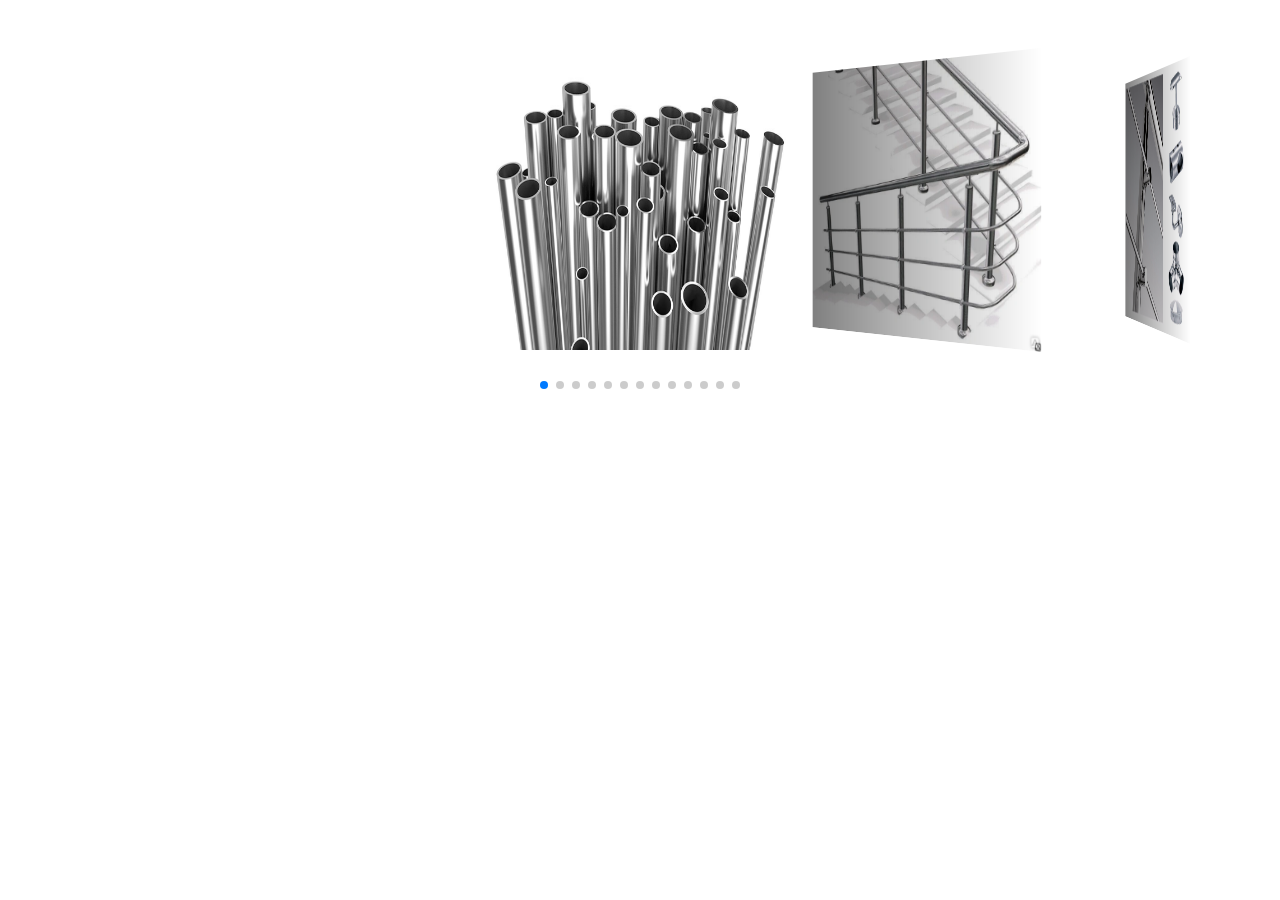
<file: libiray/animate/index.html>
<!DOCTYPE html>
<html lang="en">

<head>
    <meta charset="utf-8" />
    <title>Swiper demo</title>
    <meta name="viewport" content="width=device-width, initial-scale=1, minimum-scale=1, maximum-scale=1" />
    <!-- Link Swiper's CSS -->
    <link rel="stylesheet" href="https://cdn.jsdelivr.net/npm/swiper@11/swiper-bundle.min.css" />

    <!-- Demo styles -->
    <style>
        html,
        body {
            position: relative;
            height: 100%;
        }

        body {
            background-color: rgb(3, 15, 28, 0);
            font-family: Helvetica Neue, Helvetica, Arial, sans-serif;
            font-size: 14px;
            color: #000;
            margin: 0;
            padding: 0;
        }

        .swiper {
            width: 100%;
            padding-top: 50px;
            padding-bottom: 50px;
        }

        .swiper-slide {
            background-position: center;
            background-size: cover;
            width: 300px;
            height: 300px;
        }

        .swiper-slide img {
            display: block;
            width: 100%;
            height: 100%;
        }
    </style>
</head>

<body>
    <!-- Swiper -->
    <div class="swiper mySwiper">
        <div class="swiper-wrapper">
            <div class="swiper-slide">
                <img src="img/a1.jpg" />
            </div>
            <div class="swiper-slide">
                <img src="img/a2.webp" />
            </div>
            <div class="swiper-slide">
                <img src="img/a3.jpg" />
            </div>
            <div class="swiper-slide">
                <img src="img/a4.jpg" />
            </div>
            <div class="swiper-slide">
                <img src="img/a5.jpg" />
            </div>
            <div class="swiper-slide">
                <img src="img/a6.webp" />
            </div>
            <div class="swiper-slide">
                <img src="img/a7.png" />
            </div>
            <div class="swiper-slide">
                <img src="img/a8.jfif" />
            </div>
            <div class="swiper-slide">
                <img src="img/a9.jpg" />
            </div>
            <div class="swiper-slide">
                <img src="img/a10.webp" />
            </div>
            <div class="swiper-slide">
                <img src="img/a11.jpg" />
            </div>
            <div class="swiper-slide">
                <img src="img/a12.jpg" />
            </div>
            <div class="swiper-slide">
                <img src="img/a13.avif" />
            </div>
        </div>
        <div class="swiper-pagination"></div>
    </div>

    <!-- Swiper JS -->
    <script src="https://cdn.jsdelivr.net/npm/swiper@11/swiper-bundle.min.js"></script>

    <!-- Initialize Swiper -->
    <script>
        var swiper = new Swiper(".mySwiper", {
            effect: "coverflow",
            grabCursor: true,
            centeredSlides: true,
            slidesPerView: "auto",
            coverflowEffect: {
                rotate: 50,
                stretch: 0,
                depth: 100,
                modifier: 1,
                slideShadows: true,
            },
            autoplay: {
                delay: 3500,
                disableOnInteraction: false
            },
            pagination: {
                el: ".swiper-pagination",
            },
        });
    </script>
</body>

</html>
</file>
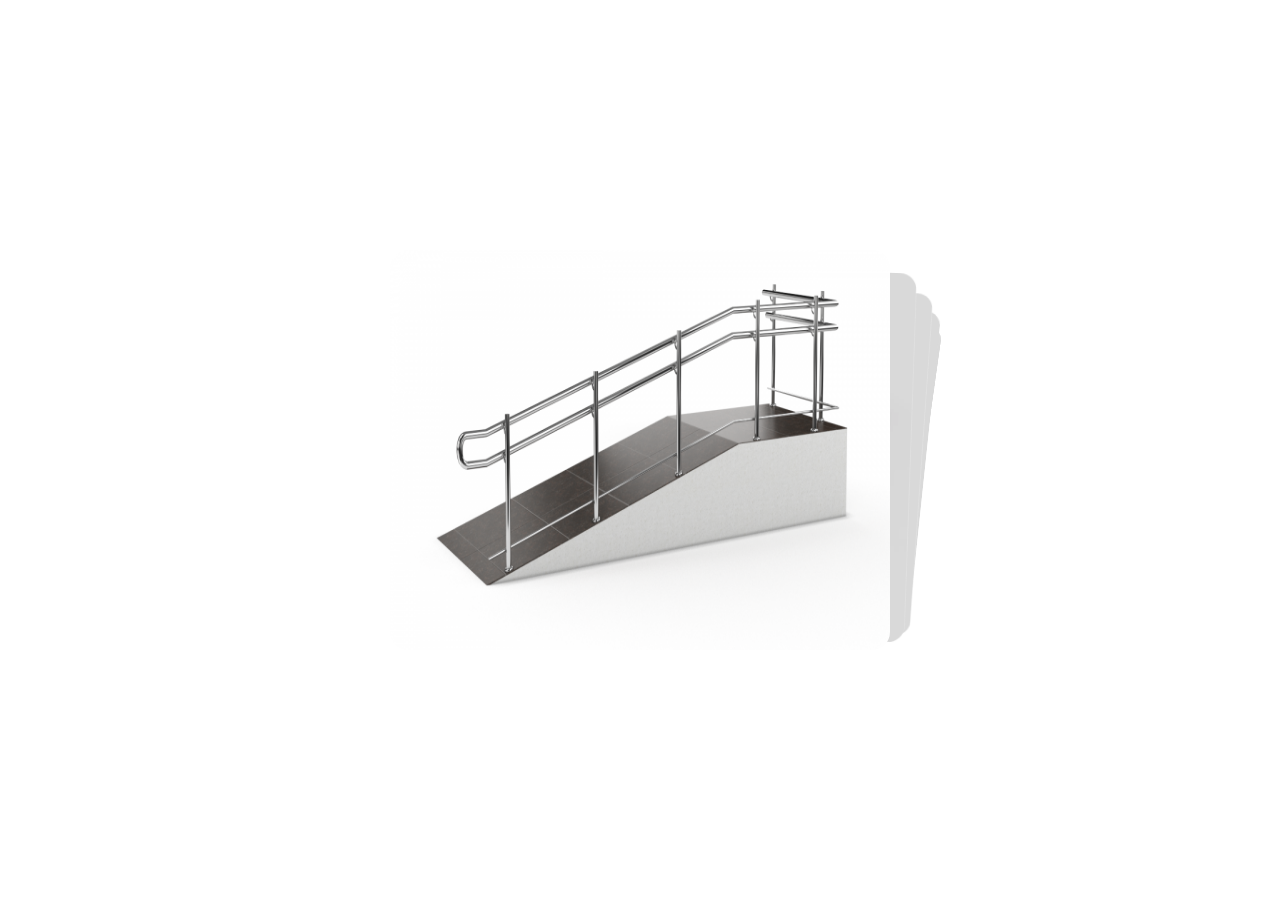
<file: libiray/OProduc/index.html>
<!DOCTYPE html>
<html lang="en">

<head>
  <meta charset="utf-8" />
  <title>Swiper demo</title>
  <meta name="viewport" content="width=device-width, initial-scale=1, minimum-scale=1, maximum-scale=1" />
  <!-- Link Swiper's CSS -->
  <link rel="stylesheet" href="https://cdn.jsdelivr.net/npm/swiper@11/swiper-bundle.min.css" />

  <!-- Demo styles -->
  <style>
    html,
    body {
      position: relative;
      height: 100%;
    }

    body {
      background: #ffffff00;
      font-family: Helvetica Neue, Helvetica, Arial, sans-serif;
      font-size: 14px;
      margin: 0;
      padding: 0;
      display: flex;
      justify-content: center;
      align-items: center;
    }

    .swiper {
      width: 500px;
      height: 400px;
    }
    
    .swiper-slide {
        display: flex;
        align-items: center;
        justify-content: center;
        border-radius: 18px;
        font-size: 22px;
        font-weight: bold;
        color: #fff;
        background-color: white;
        /*border: 2px solid green;*/
    }

    .swiper-slide:nth-child(1n) {
        background-image: url(img/oPro1.png);
        background-size: 100% 100%;
    }
    
    .swiper-slide:nth-child(2n) {
        background-image: url(img/oPro2.webp);
        background-size: 100% 100%;
    }
    
    .swiper-slide:nth-child(3n) {
        background-image: url(img/oPro3.webp);
        background-size: 100% 100%;
    }
    
    .swiper-slide:nth-child(4n) {
        background-image: url(img/oPro4.webp);
        background-size: 100% 100%;
    }
    
    .swiper-slide:nth-child(5n) {
        background-image: url(img/oPro5.jpg);
        background-size: 100% 100%;
    }
    
    .swiper-slide:nth-child(6n) {
        background-image: url(img/oPro6.webp);
        background-size: 100% 100%;
    }
    
    .swiper-slide:nth-child(7n) {
        background-image: url(img/oPro7.jfif);
        background-size: 100% 100%;
    }
    
    .swiper-slide:nth-child(8n) {
        background-image: url(img/oPro8.webp);
        background-size: 100% 100%;
    }
    
    .swiper-slide:nth-child(9n) {
        background-image: url(img/oPro9.png);
        background-size: 100% 100%;
    }
    
    .swiper-slide:nth-child(10n) {
        background-image: url(img/oPro10.jpg);
        background-size: 100% 100%;
    }
    @media screen and (max-width: 500px) {
      .swiper{
        width: 350px;
      height: 350px;
      }
    }
    @media screen and (max-width: 400px) {
      .swiper{
        width: 300px;
      height: 300px;
      }
    }
  </style>
</head>

<body>
  <!-- Swiper -->

  <div class="swiper mySwiper">
    <div class="swiper-wrapper">
      <div class="swiper-slide"></div>
      <div class="swiper-slide"></div>
      <div class="swiper-slide"></div>
      <div class="swiper-slide"></div>
      <div class="swiper-slide"></div>
      <div class="swiper-slide"></div>
      <div class="swiper-slide"></div>
      <div class="swiper-slide"></div>
      <div class="swiper-slide"></div>
      <div class="swiper-slide"></div>
    </div>
  </div>

  <!-- Swiper JS -->
  <script src="https://cdn.jsdelivr.net/npm/swiper@11/swiper-bundle.min.js"></script>

  <!-- Initialize Swiper -->
  <script>
    var swiper = new Swiper(".mySwiper", {
      effect: "cards",
      grabCursor: true,
    });
  </script>
</body>

</html>
</file>
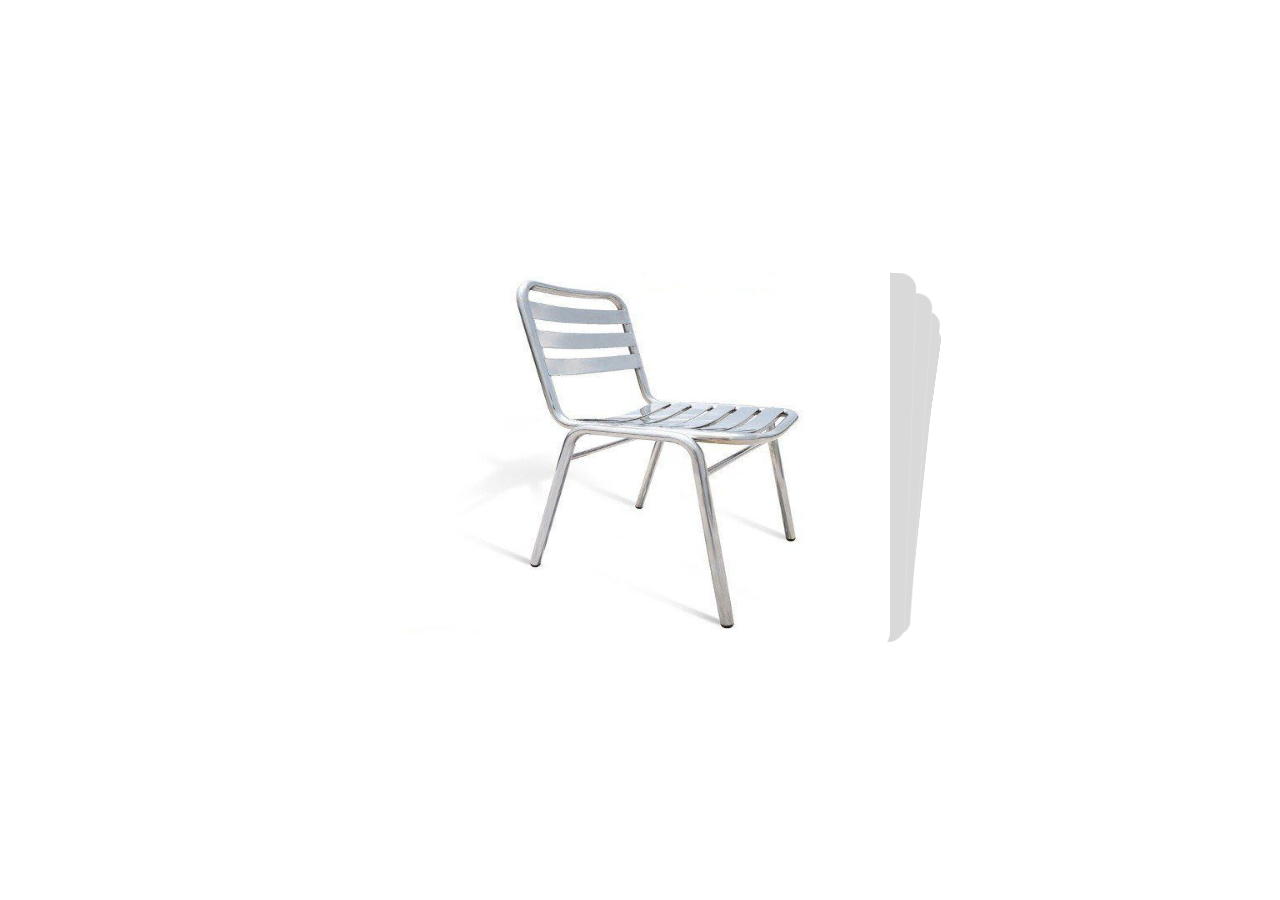
<file: libiray/OProduc1/index.html>
<!DOCTYPE html>
<html lang="en">

<head>
  <meta charset="utf-8" />
  <title>Swiper demo</title>
  <meta name="viewport" content="width=device-width, initial-scale=1, minimum-scale=1, maximum-scale=1" />
  <!-- Link Swiper's CSS -->
  <link rel="stylesheet" href="https://cdn.jsdelivr.net/npm/swiper@11/swiper-bundle.min.css" />

  <!-- Demo styles -->
  <style>
    html,
    body {
      position: relative;
      height: 100%;
    }

    body {
      background: #ffffff00;
      font-family: Helvetica Neue, Helvetica, Arial, sans-serif;
      font-size: 14px;
      margin: 0;
      padding: 0;
      display: flex;
      justify-content: center;
      align-items: center;
    }

    .swiper {
      width: 500px;
      height: 400px;
      /* border: 2px solid blue; */
    }
    
    .swiper-slide {
        display: flex;
        align-items: center;
        justify-content: center;
        border-radius: 18px;
        font-size: 22px;
        font-weight: bold;
        color: #fff;
        background-color: white;
        /* border: 2px solid green; */
    }

    .swiper-slide:nth-child(1n) {
        background-image: url(img/stul1.jpg);
        background-size: 100% 100%;
    }
    
    .swiper-slide:nth-child(2n) {
        background-image: url(img/stul2.jpg);
        background-size: 100% 100%;
    }
    
    .swiper-slide:nth-child(3n) {
        background-image: url(img/stul3.jpg);
        background-size: 100% 100%;
    }
    
    .swiper-slide:nth-child(4n) {
        background-image: url(img/stul4.avif);
        background-size: 100% 100%;
    }
    
    .swiper-slide:nth-child(5n) {
        background-image: url(img/stul5.jpg);
        background-size: 100% 100%;
    }
    
    .swiper-slide:nth-child(6n) {
        background-image: url(img/stul6.avif);
        background-size: 100% 100%;
    }
    
    .swiper-slide:nth-child(7n) {
        background-image: url(img/stul7.jpg);
        background-size: 100% 100%;
    }
    
    .swiper-slide:nth-child(8n) {
        background-image: url(img/stul8.jpg);
        background-size: 100% 100%;
    }
    
    .swiper-slide:nth-child(9n) {
        background-image: url(img/stul9.avif);
        background-size: 100% 100%;
    }
    
    .swiper-slide:nth-child(10n) {
        background-image: url(img/stul10.avif);
        background-size: 100% 100%;
    }
    @media screen and (max-width: 500px) {
      .swiper{
        width: 350px;
      height: 350px;
      }
    }
    @media screen and (max-width: 400px) {
      .swiper{
        width: 300px;
      height: 300px;
      }
    }
  </style>
</head>

<body>
  <!-- Swiper -->

  <div class="swiper mySwiper">
    <div class="swiper-wrapper">
      <div class="swiper-slide"></div>
      <div class="swiper-slide"></div>
      <div class="swiper-slide"></div>
      <div class="swiper-slide"></div>
      <div class="swiper-slide"></div>
      <div class="swiper-slide"></div>
      <div class="swiper-slide"></div>
      <div class="swiper-slide"></div>
      <div class="swiper-slide"></div>
      <div class="swiper-slide"></div>
    </div>
  </div>

  <!-- Swiper JS -->
  <script src="https://cdn.jsdelivr.net/npm/swiper@11/swiper-bundle.min.js"></script>

  <!-- Initialize Swiper -->
  <script>
    var swiper = new Swiper(".mySwiper", {
      effect: "cards",
      grabCursor: true,
    });
  </script>
</body>

</html>
</file>
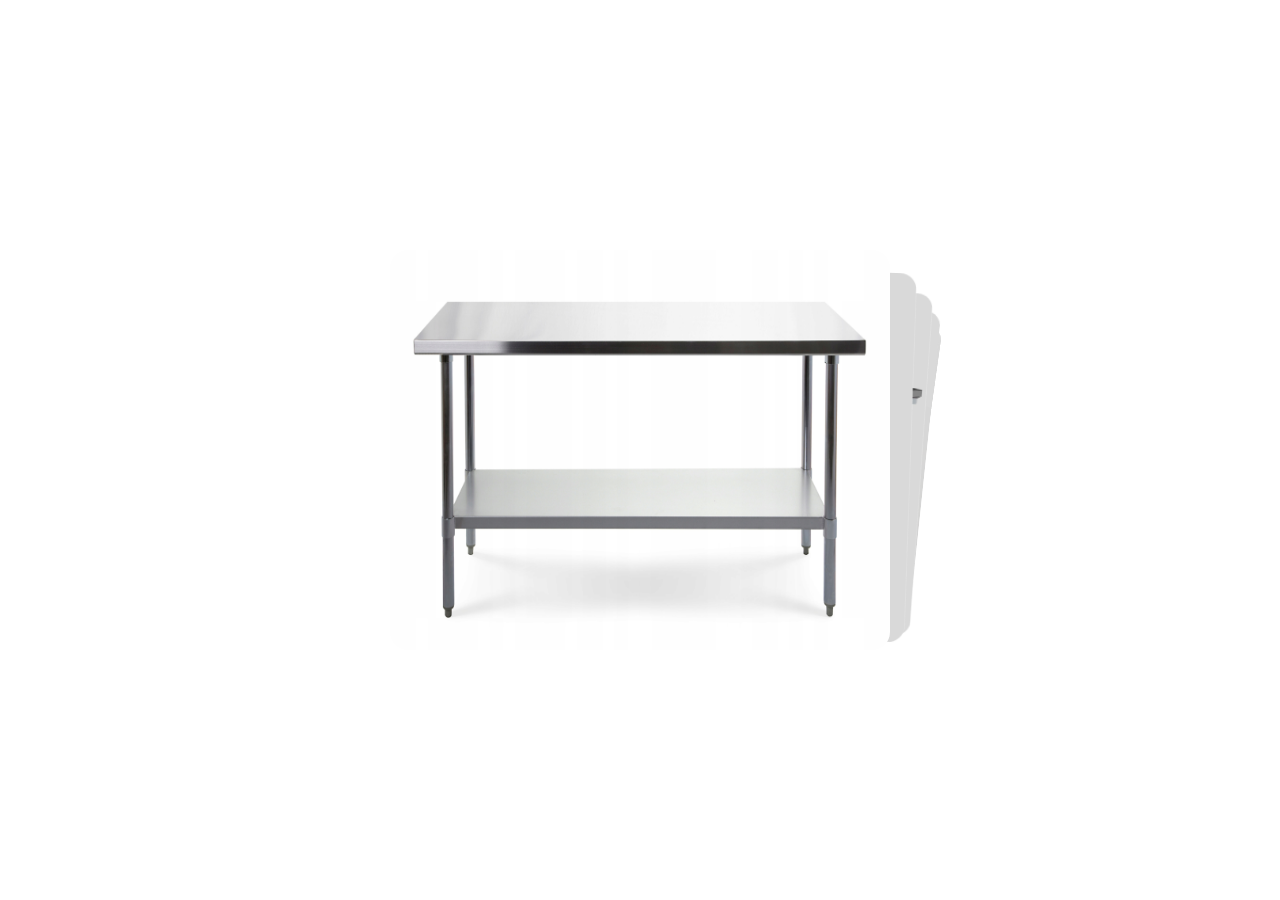
<file: libiray/OProduc3/index.html>
<!DOCTYPE html>
<html lang="en">

<head>
  <meta charset="utf-8" />
  <title>Swiper demo</title>
  <meta name="viewport" content="width=device-width, initial-scale=1, minimum-scale=1, maximum-scale=1" />
  <!-- Link Swiper's CSS -->
  <link rel="stylesheet" href="https://cdn.jsdelivr.net/npm/swiper@11/swiper-bundle.min.css" />

  <!-- Demo styles -->
  <style>
    html,
    body {
      position: relative;
      height: 100%;
    }

    body {
      background: #ffffff00;
      font-family: Helvetica Neue, Helvetica, Arial, sans-serif;
      font-size: 14px;
      margin: 0;
      padding: 0;
      display: flex;
      justify-content: center;
      align-items: center;
    }

    .swiper {
      width: 500px;
      height: 400px;
      /* border: 2px solid blue; */
    }
    
    .swiper-slide {
        display: flex;
        align-items: center;
        justify-content: center;
        border-radius: 18px;
        font-size: 22px;
        font-weight: bold;
        color: #fff;
        background-color: white;
        /* border: 2px solid green; */
    }

    .swiper-slide:nth-child(1n) {
        background-image: url(img/stol1.jpg);
        background-size: 100% 100%;
    }
    
    .swiper-slide:nth-child(2n) {
        background-image: url(img/stol2.jpg);
        background-size: 100% 100%;
    }
    
    .swiper-slide:nth-child(3n) {
        background-image: url(img/stol3.avif);
        background-size: 100% 100%;
    }
    
    .swiper-slide:nth-child(4n) {
        background-image: url(img/stol4.png);
        background-size: 100% 100%;
    }
    
    .swiper-slide:nth-child(5n) {
        background-image: url(img/stol5.png);
        background-size: 100% 100%;
    }
    
    .swiper-slide:nth-child(6n) {
        background-image: url(img/stol6.jpg);
        background-size: 100% 100%;
    }
    
    .swiper-slide:nth-child(7n) {
        background-image: url(img/stol7.png);
        background-size: 100% 100%;
    }
    
    .swiper-slide:nth-child(8n) {
        background-image: url(img/stol8.jpg);
        background-size: 100% 100%;
    }
    
    .swiper-slide:nth-child(9n) {
        background-image: url(img/stol9.webp);
        background-size: 100% 100%;
    }
    
    .swiper-slide:nth-child(10n) {
        background-image: url(img/stol10.png);
        background-size: 100% 100%;
    }
    @media screen and (max-width: 500px) {
      .swiper{
        width: 350px;
      height: 350px;
      }
    }
    @media screen and (max-width: 400px) {
      .swiper{
        width: 300px;
      height: 300px;
      }
    }
  </style>
</head>

<body>
  <!-- Swiper -->

  <div class="swiper mySwiper">
    <div class="swiper-wrapper">
      <div class="swiper-slide"></div>
      <div class="swiper-slide"></div>
      <div class="swiper-slide"></div>
      <div class="swiper-slide"></div>
      <div class="swiper-slide"></div>
      <div class="swiper-slide"></div>
      <div class="swiper-slide"></div>
      <div class="swiper-slide"></div>
      <div class="swiper-slide"></div>
      <div class="swiper-slide"></div>
    </div>
  </div>

  <!-- Swiper JS -->
  <script src="https://cdn.jsdelivr.net/npm/swiper@11/swiper-bundle.min.js"></script>

  <!-- Initialize Swiper -->
  <script>
    var swiper = new Swiper(".mySwiper", {
      effect: "cards",
      grabCursor: true,
    });
  </script>
</body>

</html>
</file>
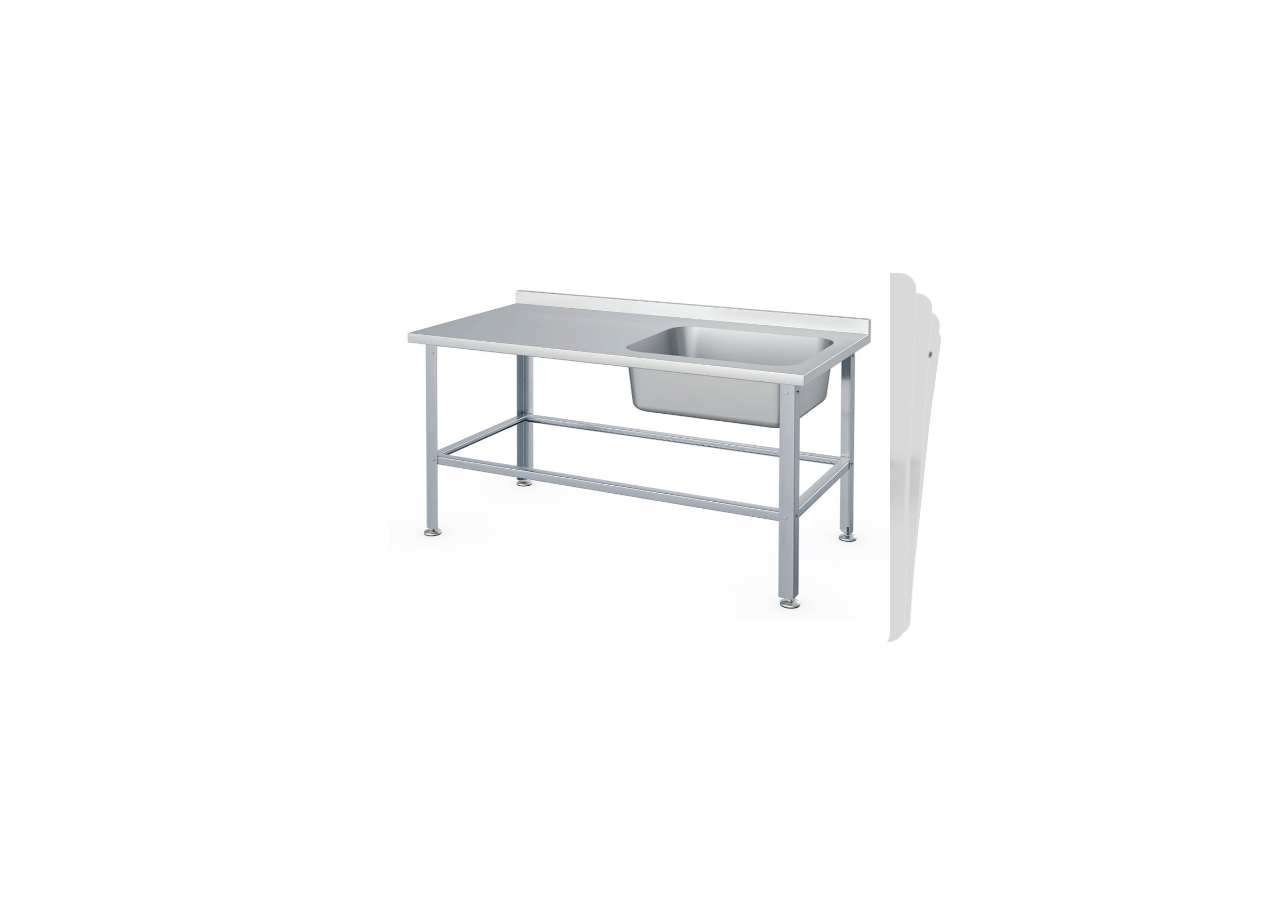
<file: libiray/OProduc4/index.html>
<!DOCTYPE html>
<html lang="en">

<head>
  <meta charset="utf-8" />
  <title>Swiper demo</title>
  <meta name="viewport" content="width=device-width, initial-scale=1, minimum-scale=1, maximum-scale=1" />
  <!-- Link Swiper's CSS -->
  <link rel="stylesheet" href="https://cdn.jsdelivr.net/npm/swiper@11/swiper-bundle.min.css" />

  <!-- Demo styles -->
  <style>
    html,
    body {
      position: relative;
      height: 100%;
    }

    body {
      background: #ffffff00;
      font-family: Helvetica Neue, Helvetica, Arial, sans-serif;
      font-size: 14px;
      margin: 0;
      padding: 0;
      display: flex;
      justify-content: center;
      align-items: center;
    }

    .swiper {
      width: 500px;
      height: 400px;
      /* border: 2px solid blue; */
    }
    
    .swiper-slide {
        display: flex;
        align-items: center;
        justify-content: center;
        border-radius: 18px;
        font-size: 22px;
        font-weight: bold;
        color: #fff;
        background-color: white;
        /* border: 2px solid green; */
    }

    .swiper-slide:nth-child(1n) {
        background-image: url(img/moyka1.png);
        background-size: 100% 100%;
    }
    
    .swiper-slide:nth-child(2n) {
        background-image: url(img/moyka2.jpg);
        background-size: 100% 100%;
    }
    
    .swiper-slide:nth-child(3n) {
        background-image: url(img/moyka3.png);
        background-size: 100% 100%;
    }
    
    .swiper-slide:nth-child(4n) {
        background-image: url(img/moyka4.jpeg);
        background-size: 100% 100%;
    }
    
    .swiper-slide:nth-child(5n) {
        background-image: url(img/moyka5.jpg);
        background-size: 100% 100%;
    }
    
    .swiper-slide:nth-child(6n) {
        background-image: url(img/moyka6.jpg);
        background-size: 100% 100%;
    }
    
    .swiper-slide:nth-child(7n) {
        background-image: url(img/moyka7.jpg);
        background-size: 100% 100%;
    }
    
    .swiper-slide:nth-child(8n) {
        background-image: url(img/moyka8.jpg);
        background-size: 100% 100%;
    }
    
    .swiper-slide:nth-child(9n) {
        background-image: url(img/moyka9.jpg);
        background-size: 100% 100%;
    }
    
    .swiper-slide:nth-child(10n) {
        background-image: url(img/moyka10.jpg);
        background-size: 100% 100%;
    }
    @media screen and (max-width: 500px) {
      .swiper{
        width: 350px;
      height: 350px;
      }
    }
    @media screen and (max-width: 400px) {
      .swiper{
        width: 300px;
      height: 300px;
      }
    }
  </style>
</head>

<body>
  <!-- Swiper -->

  <div class="swiper mySwiper">
    <div class="swiper-wrapper">
      <div class="swiper-slide"></div>
      <div class="swiper-slide"></div>
      <div class="swiper-slide"></div>
      <div class="swiper-slide"></div>
      <div class="swiper-slide"></div>
      <div class="swiper-slide"></div>
      <div class="swiper-slide"></div>
      <div class="swiper-slide"></div>
      <div class="swiper-slide"></div>
      <div class="swiper-slide"></div>
    </div>
  </div>

  <!-- Swiper JS -->
  <script src="https://cdn.jsdelivr.net/npm/swiper@11/swiper-bundle.min.js"></script>

  <!-- Initialize Swiper -->
  <script>
    var swiper = new Swiper(".mySwiper", {
      effect: "cards",
      grabCursor: true,
    });
  </script>
</body>

</html>
</file>
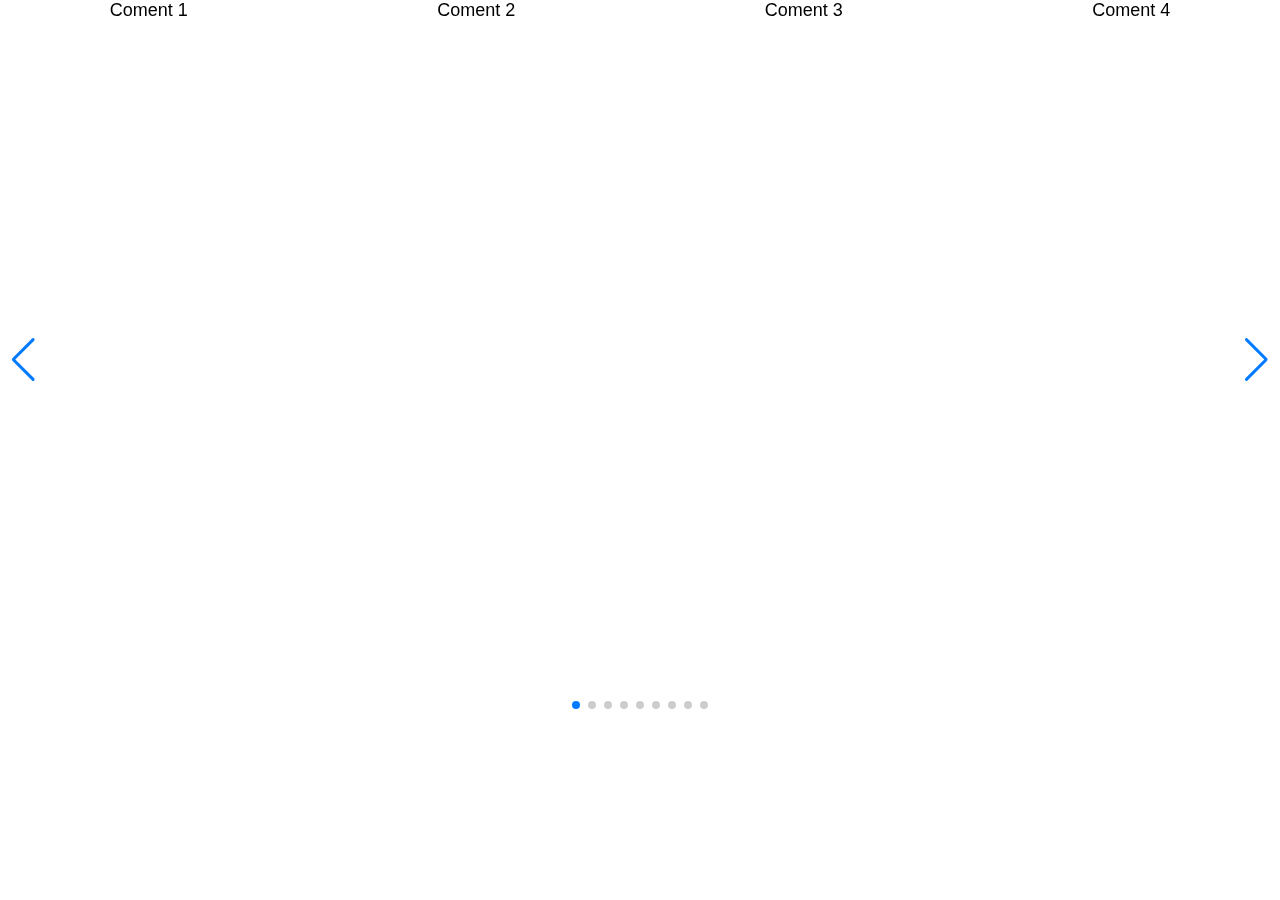
<file: libiray/otziv/index.html>
<!DOCTYPE html>
<html lang="en">

<head>
    <meta charset="utf-8" />
    <title>Swiper demo</title>
    <meta name="viewport" content="width=device-width, initial-scale=1, minimum-scale=1, maximum-scale=1" />
    <!-- Link Swiper's CSS -->
    <link rel="stylesheet" href="https://cdn.jsdelivr.net/npm/swiper@11/swiper-bundle.min.css" />

    <!-- Demo styles -->
    <style>
        html,
        body {
            position: relative;
            height: 100%;
        }

        body {
            background: #eeeeee00;
            font-family: Helvetica Neue, Helvetica, Arial, sans-serif;
            font-size: 14px;
            color: #000;
            margin: 0;
            padding: 0;
        }

        .swiper {
            width: 100%;
            height: 80%;
            /* border: 2px solid blue; */
        }
        .swiper-wrapper{
            /* border: 2px solid red; */
            display: flex;
            justify-content: space-evenly;
        }
        .swiper-slide {
            /* border: 2px solid yellow; */
            text-align: center;
            font-size: 18px;
            background: #fff;
            /* display: flex;
            justify-content: space-evenly;
            align-items: center;
            align-content: center; */
            border-radius: 20px;
            box-shadow: 0px 0px 1px 5px white;
            width: 300px;
        }
    </style>
</head>

<body>
    <!-- Swiper -->
    <div class="swiper mySwiper">
        <div class="swiper-wrapper">
            <div class="swiper-slide">Coment 1</div>
            <div class="swiper-slide">Coment 2</div>
            <div class="swiper-slide">Coment 3</div>
            <div class="swiper-slide">Coment 4</div>
            <div class="swiper-slide">Coment 5</div>
            <div class="swiper-slide">Coment 6</div>
            <div class="swiper-slide">Coment 7</div>
            <div class="swiper-slide">Coment 8</div>
            <div class="swiper-slide">Coment 9</div>
        </div>
        <div class="swiper-button-next"></div>
        <div class="swiper-button-prev"></div>
        <div class="swiper-pagination"></div>
    </div>

    <!-- Swiper JS -->
    <script src="https://cdn.jsdelivr.net/npm/swiper@11/swiper-bundle.min.js"></script>

    <!-- Initialize Swiper -->
    <script>
        var swiper = new Swiper(".mySwiper", {
            slidesPerView: 4,
            spaceBetween: 30,
            loop: true,
            pagination: {
                el: ".swiper-pagination",
                clickable: true,
            },
            navigation: {
                nextEl: ".swiper-button-next",
                prevEl: ".swiper-button-prev",
            },
        });
    </script>
</body>

</html>
</file>
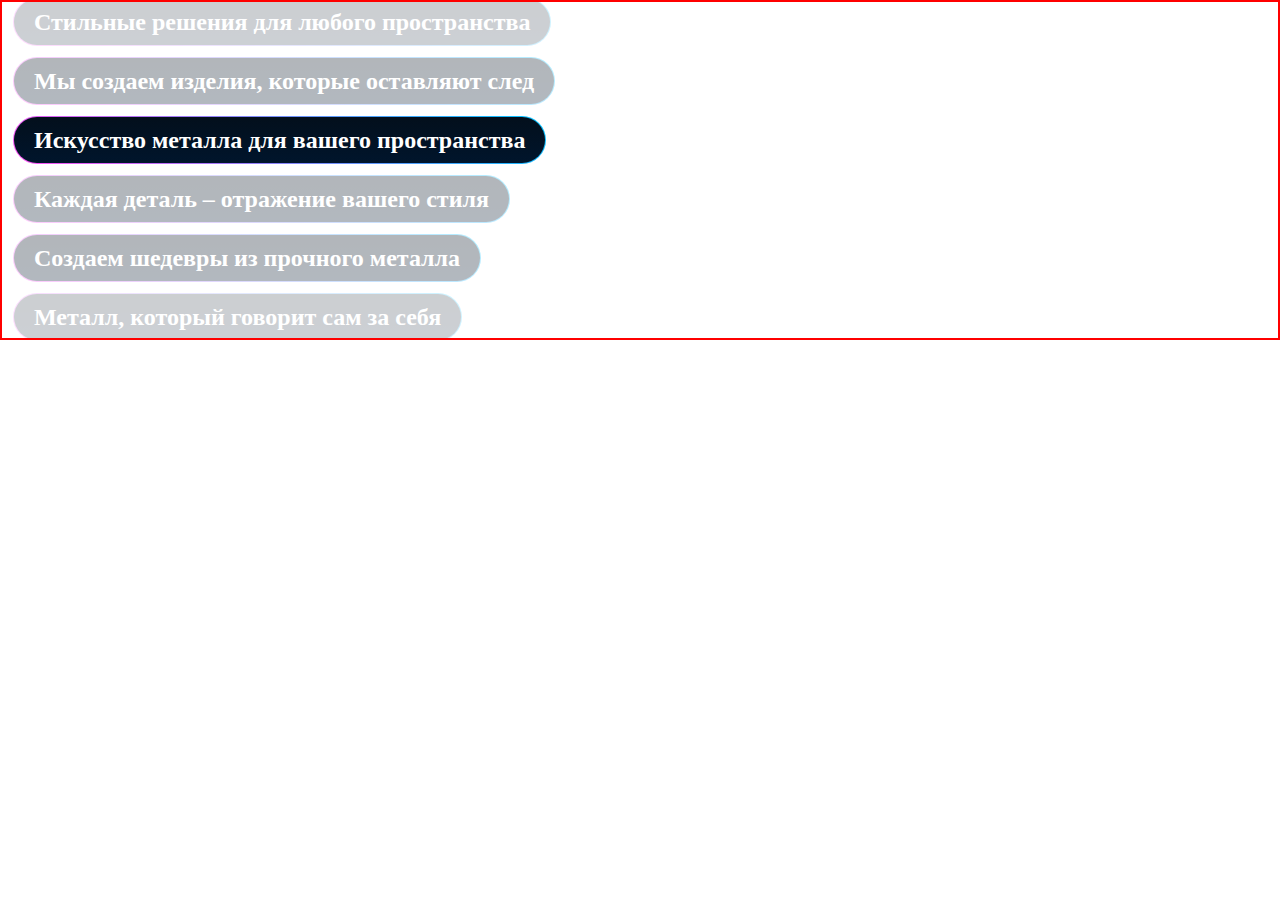
<file: libiray/slick-1.8.1/index.html>
<!DOCTYPE html>
<html>

<head>
  <title>Slick Playground</title>
  <meta charset="UTF-8">
  <meta name="viewport" content="width=device-width, initial-scale=1.0">
  <link rel="stylesheet" type="text/css" href="./slick/slick.css">
  <link rel="stylesheet" type="text/css" href="./slick/slick-theme.css">
  <style type="text/css">
    html,
    body {
      margin: 0;
      padding: 0;
      display: flex;
      justify-content: center;
      align-items: center;
    }

    * {
      box-sizing: border-box;
    }

    .slider {
      width: 100%;
      border: 2px solid red;
      color: white;
    }

    h2 {
      margin: 5px 0px;
      padding: 10px;
      /* border: 2px solid blue; */
    }
    
    b {
      padding: 10px 20px;
      background-color: rgb(0, 0, 0, 0);
      color: white;
      background: linear-gradient(rgb(3, 15, 28), rgb(0, 21, 44)) padding-box,
      linear-gradient(45deg, rgb(255, 80, 243), rgb(0, 195, 255)) border-box;
      border: 1px solid transparent;
      border-radius: 30px;
    }
    
    .slick-slide {
      transition: all ease-in-out .3s;
      opacity: .2;
      border-radius: 30px;
    }

    .slick-active {
      opacity: .3;
    }

    .slick-current {
      opacity: 1;

    }
    @media screen and (max-width: 600px) {
      h2 b{
        font-size: 20px;
      }
      
    }
    @media screen and (max-width: 500px) {
      h2 b{
        font-size: 15px;
      }
      
    }
    @media screen and (max-width: 400px) {
      h2 b{
        font-size: 14px;
      }
      
    }
    @media screen and (max-width: 360px) {
      h2 b{
        font-size: 11px;
      }
      
    }
    @media screen and (max-width: 320px) {
      h2 b{
        font-size: 10px;
      }
      
    }
  </style>
</head>

<body>


  <section class="vertical-center-3 slider">
    <div>
      <h2><b>Искусство металла для вашего пространства</b></h2>
    </div>
    <div>
      <h2><b>Каждая деталь – отражение вашего стиля</b></h2>
    </div>
    <div>
      <h2><b>Создаем шедевры из прочного металла</b></h2>
    </div>
    <div>
      <h2><b>Металл, который говорит сам за себя</b></h2>
    </div>
    <div>
      <h2><b>Стиль и функциональность в каждом изделии</b></h2>
    </div>
    <div>
      <h2><b>Мы воплощаем ваши идеи в жизнь</b></h2>
    </div>
    <div>
      <h2><b>Креативные решения для смелых проектов </b></h2>
    </div>
    <div>
      <h2><b>Индивидуальность в каждой линии</b></h2>
    </div>
    <div>
      <h2><b>Ваше пространство – наш металл</b></h2>
    </div>
    <div>
      <h2><b>Надежность и элегантность в каждом изделии</b></h2>
    </div>
    <div>
      <h2><b>Когда металл встречается с искусством</b></h2>
    </div>
    <div>
      <h2><b>Превращаем металл в стильные решения</b></h2>
    </div>
    <div>
      <h2><b>Создаем больше, чем просто изделия</b></h2>
    </div>
    <div>
      <h2><b>Ваши мечты – наша реальность</b></h2>
    </div>
    <div>
      <h2><b>Строим будущее с металлом</b></h2>
    </div>
    <div>
      <h2><b>Дизайн, который впечатляет</b></h2>
    </div>
    <div>
      <h2><b>Металл, который вдохновляет</b></h2>
    </div>
    <div>
      <h2><b>Кузница ваших самых смелых идей</b></h2>
    </div>
    <div>
      <h2><b>Стильные решения для любого пространства</b></h2>
    </div>
    <div>
      <h2><b>Мы создаем изделия, которые оставляют след</b></h2>
    </div>
  </section>


  <script src="https://code.jquery.com/jquery-2.2.0.min.js" type="text/javascript"></script>
  <script src="./slick/slick.js" type="text/javascript" charset="utf-8"></script>
  <script type="text/javascript">
    $(document).on('ready', function () {
      $(".vertical-center-3").slick({
        dots: false,
        vertical: true,
        centerMode: true,
        slidesToShow: 4,
        slidesToScroll: 3,
        infinite: true,
        autoplay: true,
        autoplaySpeed: 1500,
        arrows: false,
      });
    });
  </script>
  <!-- <script type="text/javascript">
        $(document).on('ready', function () {
            $(".center").slick({
                dots: false,
                infinite: true,
                centerMode: true,
                slidesToShow: 5,
                slidesToScroll: 15,
                autoplay : true,
                autoplaySpeed: 500,
                arrows: false,
                pauseOnHover: false,
                responsive : [{
                    breakpoint: 768,
                    settings:{
                        slidesToShow: 4
                    }
                },{
                    breakpoint:520,
                    settings:{
                        slidesToShow:3
                    }
                }]
            });
        });
    </script> -->

</body>

</html>
</file>
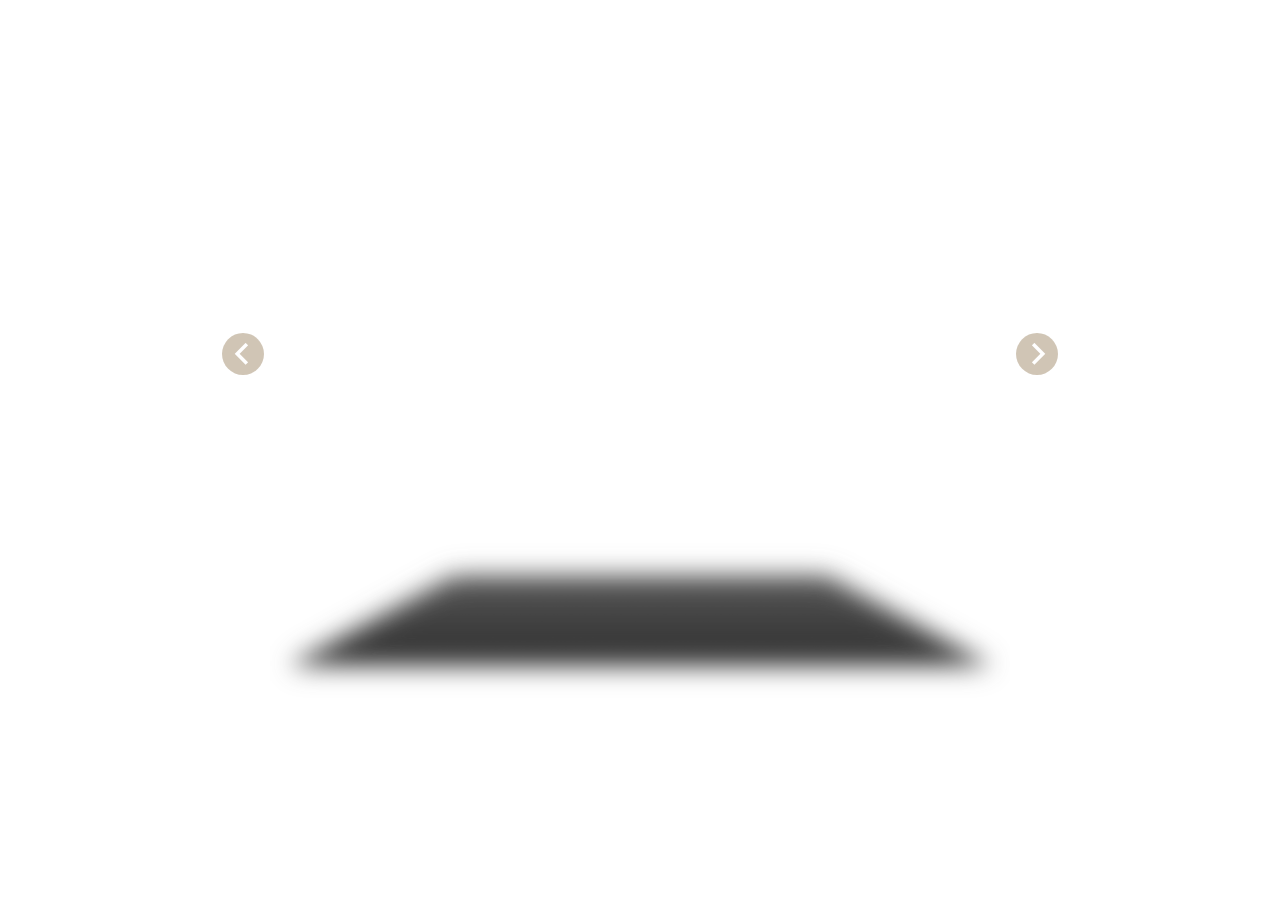
<file: libiray/Slicebox/slide3d.html>
<!DOCTYPE html>
<html lang="en">
    <head>
        <title>Slicebox - 3D Image Slider</title>
		<meta charset="UTF-8" />
		<meta http-equiv="X-UA-Compatible" content="IE=edge,chrome=1"> 
		<meta name="viewport" content="width=device-width, initial-scale=1.0"> 
        <meta name="description" content="Slicebox - 3D Image Slider with Fallback" />
        <meta name="keywords" content="jquery, css3, 3d, webkit, fallback, slider, css3, 3d transforms, slices, rotate, box, automatic" />
		<meta name="author" content="Pedro Botelho for Codrops" />
        <link rel="stylesheet" type="text/css" href="css/demo.css" />
		<link rel="stylesheet" type="text/css" href="css/slicebox.css" />
		<link rel="stylesheet" type="text/css" href="css/custom.css" />
		<script type="text/javascript" src="js/modernizr.custom.46884.js"></script>
	</head>
	<body>
		<div class="container">


			

			<div class="wrapper">

				<ul id="sb-slider" class="sb-slider">
					<li>
						<a href=""><img
								src="../../img/slide0.jpeg" alt="Error" /></a>
						<div class="sb-description">
							<h3>Decoroom Steel</h3>
						</div>
					</li>
					<li>
						<a href=""><img
								src="../../img/slide1.jpeg" alt="Error" /></a>
						<div class="sb-description">
							<h3>Decoroom Steel</h3>
						</div>
					</li>
					<li>
						<a href=""><img
								src="../../img/slide2.jpeg" alt="Error" /></a>
						<div class="sb-description">
							<h3>Decoroom Steel</h3>
						</div>
					</li>
					<li>
						<a href=""><img
								src="../../img/slide3.jpeg" alt="Error" /></a>
						<div class="sb-description">
							<h3>Decoroom Steel</h3>
						</div>
					</li>
					<li>
						<a href=""><img
								src="../../img/slide4.jpeg" alt="Error" /></a>
						<div class="sb-description">
							<h3>Decoroom Steel</h3>
						</div>
					</li>
					<li>
						<a href=""><img
								src="../../img/slide5.jpeg" alt="Error" /></a>
						<div class="sb-description">
							<h3>Decoroom Steel</h3>
						</div>
					</li>
					<li>
						<a href=""><img
								src="../../img/slide6.jpeg" alt="Error" /></a>
						<div class="sb-description">
							<h3>Decoroom Steel</h3>
						</div>
					</li>
					<li>
						<a href=""><img
								src="../../img/slide7.jpeg" alt="Error" /></a>
						<div class="sb-description">
							<h3>Decoroom Steel</h3>
						</div>
					</li>
					<li>
						<a href=""><img
								src="../../img/slide8.jpeg" alt="Error" /></a>
						<div class="sb-description">
							<h3>Decoroom Steel</h3>
						</div>
					</li>
					<li>
						<a href=""><img
								src="../../img/slide9.jpeg" alt="Error" /></a>
						<div class="sb-description">
							<h3>Decoroom Steel</h3>
						</div>
					</li>
					<li>
						<a href=""><img
								src="../../img/slide10.jpeg" alt="Error" /></a>
						<div class="sb-description">
							<h3>Decoroom Steel</h3>
						</div>
					</li>
				</ul>

				<div id="shadow" class="shadow"></div>

				<div id="nav-arrows" class="nav-arrows">
					<a href="#">Next</a>
					<a href="#">Previous</a>
				</div>

			</div><!-- /wrapper -->

		</div>
		<script src="js/jquery1_8_2.js"></script>
		<!-- <script type="text/javascript" src="http://ajax.googleapis.com/ajax/libs/jquery/1.8.2/jquery.min.js"></script> -->
		<script type="text/javascript" src="js/jquery.slicebox.js"></script>
		<script type="text/javascript">
			$(function() {
				
				var Page = (function() {

					var $navArrows = $( '#nav-arrows' ).hide(),
						$shadow = $( '#shadow' ).hide(),
						slicebox = $( '#sb-slider' ).slicebox( {
							onReady : function() {

								$navArrows.show();
								$shadow.show();

							},
							orientation : 'r',
							cuboidsRandom : true,
							disperseFactor : 30,
							autoplay : true
						} ),
						
						init = function() {

							initEvents();
							
						},
						initEvents = function() {

							// add navigation events
							$navArrows.children( ':first' ).on( 'click', function() {

								slicebox.next();
								return false;

							} );

							$navArrows.children( ':last' ).on( 'click', function() {
								
								slicebox.previous();
								return false;

							} );

						};

						return { init : init };

				})();

				Page.init();

			});
		</script>
	</body>
</html>
</file>
<file: libiray/Slicebox/css/demo.css>
@import url(http://fonts.googleapis.com/css?family=PT+Sans+Narrow|Volkhov:400italic,700);

*,
*:after,
*:before {
	-webkit-box-sizing: border-box;
	-moz-box-sizing: border-box;
	box-sizing: border-box;
	padding: 0;
	margin: 0;
}

/* Clearfix hack by Nicolas Gallagher: http://nicolasgallagher.com/micro-clearfix-hack/ */
.clearfix:after {
	content: "";
	display: table;
	clear: both;
}

/* General Demo Style */
body {
	/* background: #e4ebe9 url(../images/fancy_deboss.png) repeat top left; */
	color: #444;
	font-family: "PT Sans Narrow", Arial, sans-serif;
	font-size: 13px;
	font-weight: 400;
    -webkit-font-smoothing: antialiased;
    overflow-x: hidden;
    min-width: 320px;
}

a {
	color: #000;
	text-decoration: none;
}

h1, h2, h5 {
	margin: 20px 20px 30px 20px;
	font-size: 56px;
	color: #fff;
	font-family: "Volkhov", serif;
	text-align: center;
	font-weight: 700;
	text-shadow: 1px 1px 3px #e0d1bc;
}

h1 span, h5 {
	font-size: 18px;
	display: block;
	font-style: italic;
	color: #997f5a;
	font-weight: 400;
	text-shadow: 0px 1px 1px #fff;
}

.wrapper {
	position: relative;
	max-width: 840px;
	width: 100%;
	padding: 0 50px;
	margin: 0 auto;
}

/* Header Style */
.codrops-top {
	line-height: 24px;
	font-size: 11px;
	background: #fff;
	background: rgba(255, 255, 255, 0.8);
	text-transform: uppercase;
	z-index: 9999;
	position: relative;
	font-family: Cambria, Georgia, serif;
	box-shadow: 1px 0px 2px rgba(0,0,0,0.2);
}

.codrops-top a {
	padding: 0px 10px;
	letter-spacing: 1px;
	color: #333;
	display: inline-block;
}

.codrops-top a:hover {
	background: rgba(255,255,255,0.6);
}

.codrops-top span.right {
	float: right;
}

.codrops-top span.right a {
	float: left;
	display: block;
}

/* More examples buttons */

.more {
	position: relative;
	clear: both;
	padding: 20px;
}

.more:before {
	content: "";
	position: absolute;
	background-color: #ddd1b6;
	box-shadow: 0 1px 0 rgba(255,255,255,0.8);
	height: 1px;
	width: 440px;
	left: 50%;
	margin-left: -220px;
	top: -10px;
}

.more ul {
	display: block;
	height: 32px;
	text-align: center;
}

.more ul li {
	display: inline-block;
	line-height: 24px;
}

.more ul li.selected a,
.more ul li.selected a:hover {
	background: #ae997a;
	color: #fff;
	text-shadow: none;
}

.more ul li a {
	text-shadow: 1px 1px 1px #fff;
	color: #555;
	background: #fbf9f5;
	padding: 2px 5px;
	margin: 0 2px;
	line-height: 18px;
	display: inline-block;
	box-shadow: 1px 1px 2px rgba(0,0,0,0.3);
}

.more ul li a:hover {
	background: #8c795d;
	color: #fff;
	text-shadow: none;
}

p.info {
	font-family: "Volkhov", serif;
	font-style: italic;
	color: #997f5a;
	text-shadow: 0 1px 0 rgba(255, 255, 255, 0.9);
	padding: 20px;
	display: block;
	clear: both;
	text-align: center;
	width: 100%;
	max-wdith: 440px;
	margin: 0 auto;
}
</file>
<file: libiray/Slicebox/css/slicebox.css>
/* Slicebox Style */
.wrapper{
	/* border: 2px solid red; */

}
.sb-slider {
	margin: 10px auto;
	position: relative;
	overflow: hidden;
	width: 88%;
	list-style-type: none;
	padding: 0;
	/* border: 2px solid blue; */
}

.sb-slider li {
	margin: 0;
	padding: 0;
	display: none;
}

.sb-slider li>a {
	outline: none;
}

.sb-slider li>a img {
	border: none;
}

.sb-slider img {
	width: 100%;
	height: 620px;
	display: block;
}

.sb-description {
	padding: 20px;
	bottom: 10px;
	left: 10px;
	right: 10px;
	z-index: 1000;
	position: absolute;
	background: #CBBFAE;
	background: rgba(190, 176, 155, 0.4);
	border-left: 4px solid rgba(255, 255, 255, 0.7);
	-ms-filter: "progid:DXImageTransform.Microsoft.Alpha(Opacity=0)";
	filter: alpha(opacity=0);
	opacity: 0;
	color: #fff;
	
	-webkit-transition: all 200ms;
	-moz-transition: all 200ms;
	-o-transition: all 200ms;
	-ms-transition: all 200ms;
	transition: all 200ms;
}

.sb-slider li.sb-current .sb-description {
	-ms-filter: "progid:DXImageTransform.Microsoft.Alpha(Opacity=80)";
	filter: alpha(opacity=80);
	opacity: 1;
}

.sb-slider li.sb-current .sb-description:hover {
	-ms-filter: "progid:DXImageTransform.Microsoft.Alpha(Opacity=99)";
	filter: alpha(opacity=99);
	background: rgba(190, 176, 155, 0.7);
}

.sb-perspective {
	position: relative;
}

.sb-perspective>div {
	position: absolute;
	
	-webkit-transform-style: preserve-3d;
	-moz-transform-style: preserve-3d;
	-o-transform-style: preserve-3d;
	-ms-transform-style: preserve-3d;
	transform-style: preserve-3d;
	
	-webkit-backface-visibility: hidden;
	-moz-backface-visibility: hidden;
	-o-backface-visibility: hidden;
	-ms-backface-visibility: hidden;
	backface-visibility: hidden;
}

.sb-side {
	margin: 0;
	display: block;
	position: absolute;
	
	-moz-backface-visibility: hidden;
	
	-webkit-transform-style: preserve-3d;
	-moz-transform-style: preserve-3d;
	-o-transform-style: preserve-3d;
	-ms-transform-style: preserve-3d;
	transform-style: preserve-3d;
}

@media screen and (max-width: 850px) {
	.sb-slider img{
		height: 600px;
	}
}
@media screen and (max-width: 800px) {
	.sb-slider img{
		height: 560px;
	}
}
@media screen and (max-width: 750px) {
	.sb-slider img{
		height: 520px;
	}
}
@media screen and (max-width: 700px) {
	.sb-slider img{
		height: 480px;
	}
}
@media screen and (max-width: 650px) {
	.sb-slider img{
		height: 440px;
	}
}
@media screen and (max-width: 600px) {
	.sb-slider img{
		height: 400px;
	}
}
@media screen and (max-width: 550px) {
	.sb-slider img{
		height: 360px;
	}
}
@media screen and (max-width: 500px) {
	.sb-slider img{
		height: 320px;
	}
}
@media screen and (max-width: 450px) {
	.sb-slider img{
		height: 280px;
	}
}
@media screen and (max-width: 400px) {
	.sb-slider img{
		height: 240px;
	}
}
@media screen and (max-width: 350px) {
	.sb-slider img{
		height: 200px;
	}
}
</file>
<file: libiray/Slicebox/css/custom.css>
.shadow {
	width: 100%;
	height: 168px;
	position: relative;
	margin-top: -110px;
	background: transparent url(../images/shadow.png) no-repeat bottom center;
	background-size: 100% 100%; /* stretches it */
	z-index: -1;
	display: none;
}

.sb-description h3 {
	font-size: 20px;
	text-shadow: 1px 1px 1px rgba(0,0,0,0.3);
}

.sb-description h3 a {
	color: #4a3c27;
	text-shadow: 0 1px 1px rgba(255,255,255,0.5);
}

.nav-arrows {
	display: none;
}

.nav-arrows a {
	width: 42px;
	height: 42px;
	background: #cbbfae url(../images/nav.png) no-repeat top left;
	position: absolute;
	top: 50%;
	left: 2px;
	text-indent: -9000px;
	cursor: pointer;
	margin-top: -21px;
	opacity: 0.9;
	border-radius: 50%;
	box-shadow: 0 1px 1px rgba(255,255,255,0.8);
}

.nav-arrows a:first-child{
	left: auto;
	right: 2px;
	background-position: top right;
}

.nav-arrows a:hover {
	opacity: 1;
}

.nav-dots {
	text-align: center;
	position: absolute;
	bottom: -5px;
	height: 30px;
	width: 100%;
	left: 0;
	display: none;
}

.nav-dots span {
	display: inline-block;
	width: 16px;
	height: 16px;
	border-radius: 50%;
	margin: 3px;
	background: #cbbfae;
	cursor: pointer;
	box-shadow: 
		0 1px 1px rgba(255,255,255,0.6), 
		inset 0 1px 1px rgba(0,0,0,0.1);
}

.nav-dots span.nav-dot-current {
	box-shadow: 
		0 1px 1px rgba(255,255,255,0.6), 
		inset 0 1px 1px rgba(0,0,0,0.1), 
		inset 0 0 0 3px #cbbfae,
		inset 0 0 0 8px #fff;
}

.nav-options {
	width: 70px;
	height: 30px;
	position: absolute;
	right: 70px;
	bottom: 0px;
	display: none;
}

.nav-options span {
	width: 30px;
	height: 30px;
	background: #cbbfae url(../images/options.png) no-repeat top left;
	text-indent: -9000px;
	cursor: pointer;
	opacity: 0.7;
	display: inline-block;
	border-radius: 50%;
}

.nav-options span:first-child{
	background-position: -30px 0px;
	margin-right: 3px;
}

.nav-options span:hover {
	opacity: 1;
}
</file>
